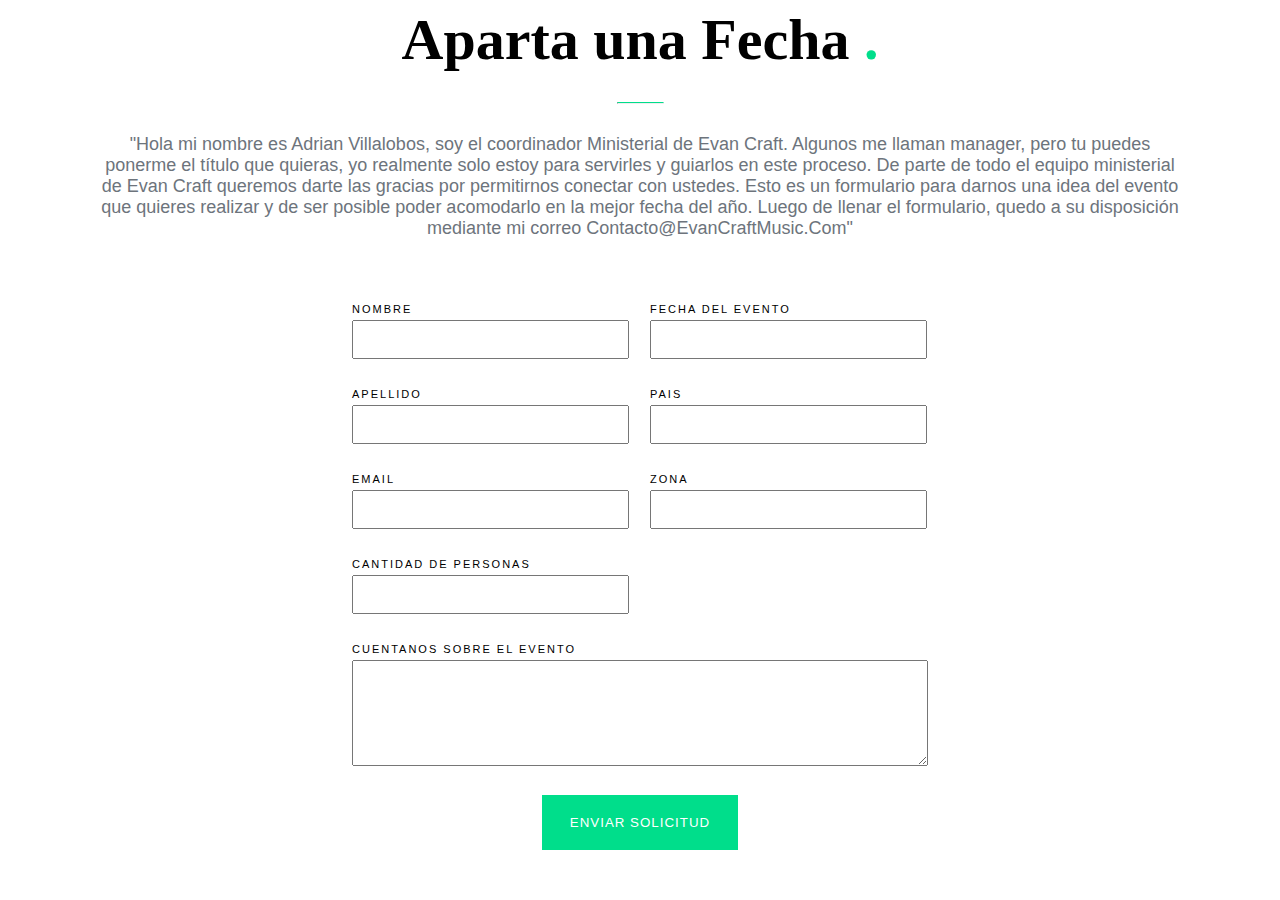
<file: aparta.html>
<!DOCTYPE html>
<html lang="es">
<head>
	<meta charset="utf-8">
	<title>Document</title>
	<link rel="stylesheet" href="estilos.css">
</head>
<body>

				<div class="title">
					<h2>
						Aparta una Fecha
						<span class="punto"></span>
					</h2>
					<hr>
					<p>
						"Hola mi nombre es Adrian Villalobos, soy el coordinador Ministerial  de Evan Craft. Algunos me llaman manager, pero tu puedes ponerme el título que quieras, yo realmente solo estoy para servirles y guiarlos en este proceso. De parte de todo el equipo ministerial de Evan Craft queremos darte las gracias por permitirnos conectar con ustedes. Esto es un formulario para darnos una idea del evento que quieres realizar y de ser posible poder acomodarlo en la mejor fecha del año. Luego de llenar el formulario, quedo a su disposición mediante mi correo Contacto@EvanCraftMusic.Com"
					</p>
				</div>
						
						<form  action="">
							<p>
							<fieldset>
							<div style="width: 50%; float:left;">
								<div class="control">
									<label for="nombre">NOMBRE</label>
									<input type="text">
								</div>
								<div class="control">			
									<label>APELLIDO</label>
									<input type="text" >
								</div>
								<div class="control">
									<label>EMAIL</label>
									<input type="text">
								</div>
								<div class="control">
									
									<label>CANTIDAD DE PERSONAS</label>
									<input type="text">			
								</div>
							</div>
							<div style="width: 50%; float:right;">
								<div class="control">		
									<label>FECHA DEL EVENTO</label>
									<input type="text">
								</div>
								<div class="control">
									<label>PAIS</label>
									<input type="text">
								</div>
								<div class="control">		
									<label>ZONA</label>
									<input type="text">
								</div>		
							</div>
							<div class="control">
								<label for="msg">CUENTANOS SOBRE EL EVENTO</label>
								<textarea id="msg"></textarea>
								
							</div>
							</fieldset>
							<div class="title">
								<input type="submit" value="ENVIAR SOLICITUD">
							</div>
							</p>
						</form>
						
					
</body>
</html>
</file>
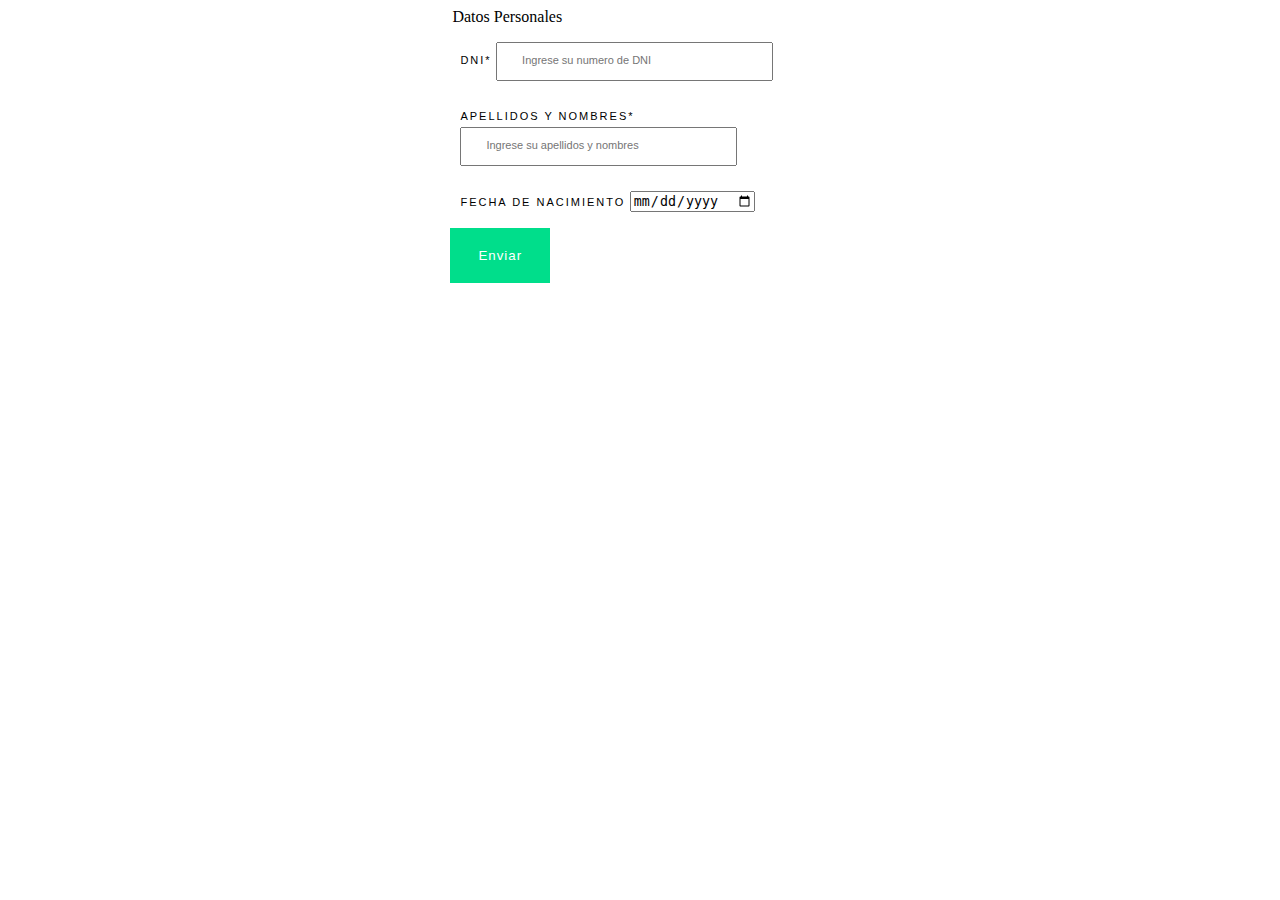
<file: reservacion.html>
<!DOCTYPE html>
<html lang="en">
<head>
	<meta charset="UTF-8">
	<title>Reservaciones</title>
	<link rel="stylesheet" href="estilos.css">
	<link rel="stylesheet" href="hppt://fonts.googleapis.com/css?family=Dosis">
</head>
<body>
	<form action="">
		<fieldset>
			<legend>Datos Personales</legend>
			<div class="control">
				<label for="dni">DNI*</label>
				<input type="text" placeholder="Ingrese su numero de DNI" maxlength="8" required>
			</div>
			<div class="control">
				<label for="nombre">Apellidos y Nombres<span>*</span></label>
				<input type="text" placeholder="Ingrese su apellidos y nombres" size="50px" required>
			</div>
			<div class="control">
				<label for="fechaNac">Fecha de Nacimiento</label>
				<input type="date" required>
			</div>
				<input type="submit" value="Enviar">
		</fieldset>
	</form>
</body>
</html>
</file>
<file: estilos.css>
header {
	font-family: 'Arial';
	font-size: 0.8em;
	background-color: black;
	color: white;
	border-bottom: solid 2px #08A364;
	position: relative;
	height: 150px;
}
header .logo img{
	width: 150px;
}
.logo{
	position: absolute;
	left: 10px;
	top: 5px;
}
.menu{
	position: absolute;
	right: 10px;
	top: 25px;
}
.menu ul li{
	display: inline-block;
	text-align: center;
	padding: 5px 10px 10px 10px;
}
.menu ul li:hover{
	background-color: #08A364;
}
fieldset{
	border: solid 0px #08A364;
	position: relative;
	width: 30%;
	margin: 0 auto;
}
.control{
	padding: 10px;
	font-family: 'Raleway' ,sans-serif;
	display: inline-block;
    max-width: 100%;
    margin-bottom: 5px;
}
.control textarea{
	min-height: 100px;
	width: 570px;
  
}
label{
	font-size: 11px;
    font-weight: 400;
    letter-spacing: 2px;
    text-transform: uppercase;
    display: inline-block;
    max-width: 100%;
    margin-bottom: 5px;

}
.spam{
	color: red;
}
input[type=text]:focus{
	outline: 0 none;
	border: solid 1px #08A364;
}
input[type=submit]{
	border: 1px;
	background-color: #00de8b;
	font-family: 'Montserrat', sans-serif;
	color: white;
	padding: 0 28px;
	height: 55px;
    line-height: 53px;
    letter-spacing: 1px;
}
input[type=submit]:hover{
	background-color: #08A364;
}

input[type=text]{
	width: 225px;
	height: 15px;
    padding-top: 10px;
    padding-bottom: 10px;
    padding-left: 24px;
    padding-right: 24px;
    font-size: 11px;
    line-height: 1.6
}

.title h2{
	font-size: 58px;
	margin-top: 0;
    font-weight: 700;
    line-height: 1.1;
    margin-bottom: 10px;
	font-family: Avenir Next Condensed;
}
.title p{
	font-size: 18px;
    margin: 25px 90px;
    font-weight: 400;
	color: #6d747c;
	height: 125px;
	font-family: 'Raleway' ,sans-serif;
}
.title{
	text-align: center;
}
hr{
    width: 45px;
    margin: 20px 0;
    border-top: 1px solid #00de8b;
    margin: 30px auto;
}.punto:before {
	content: ".";
  	color: #00de8b;
}
</file>
